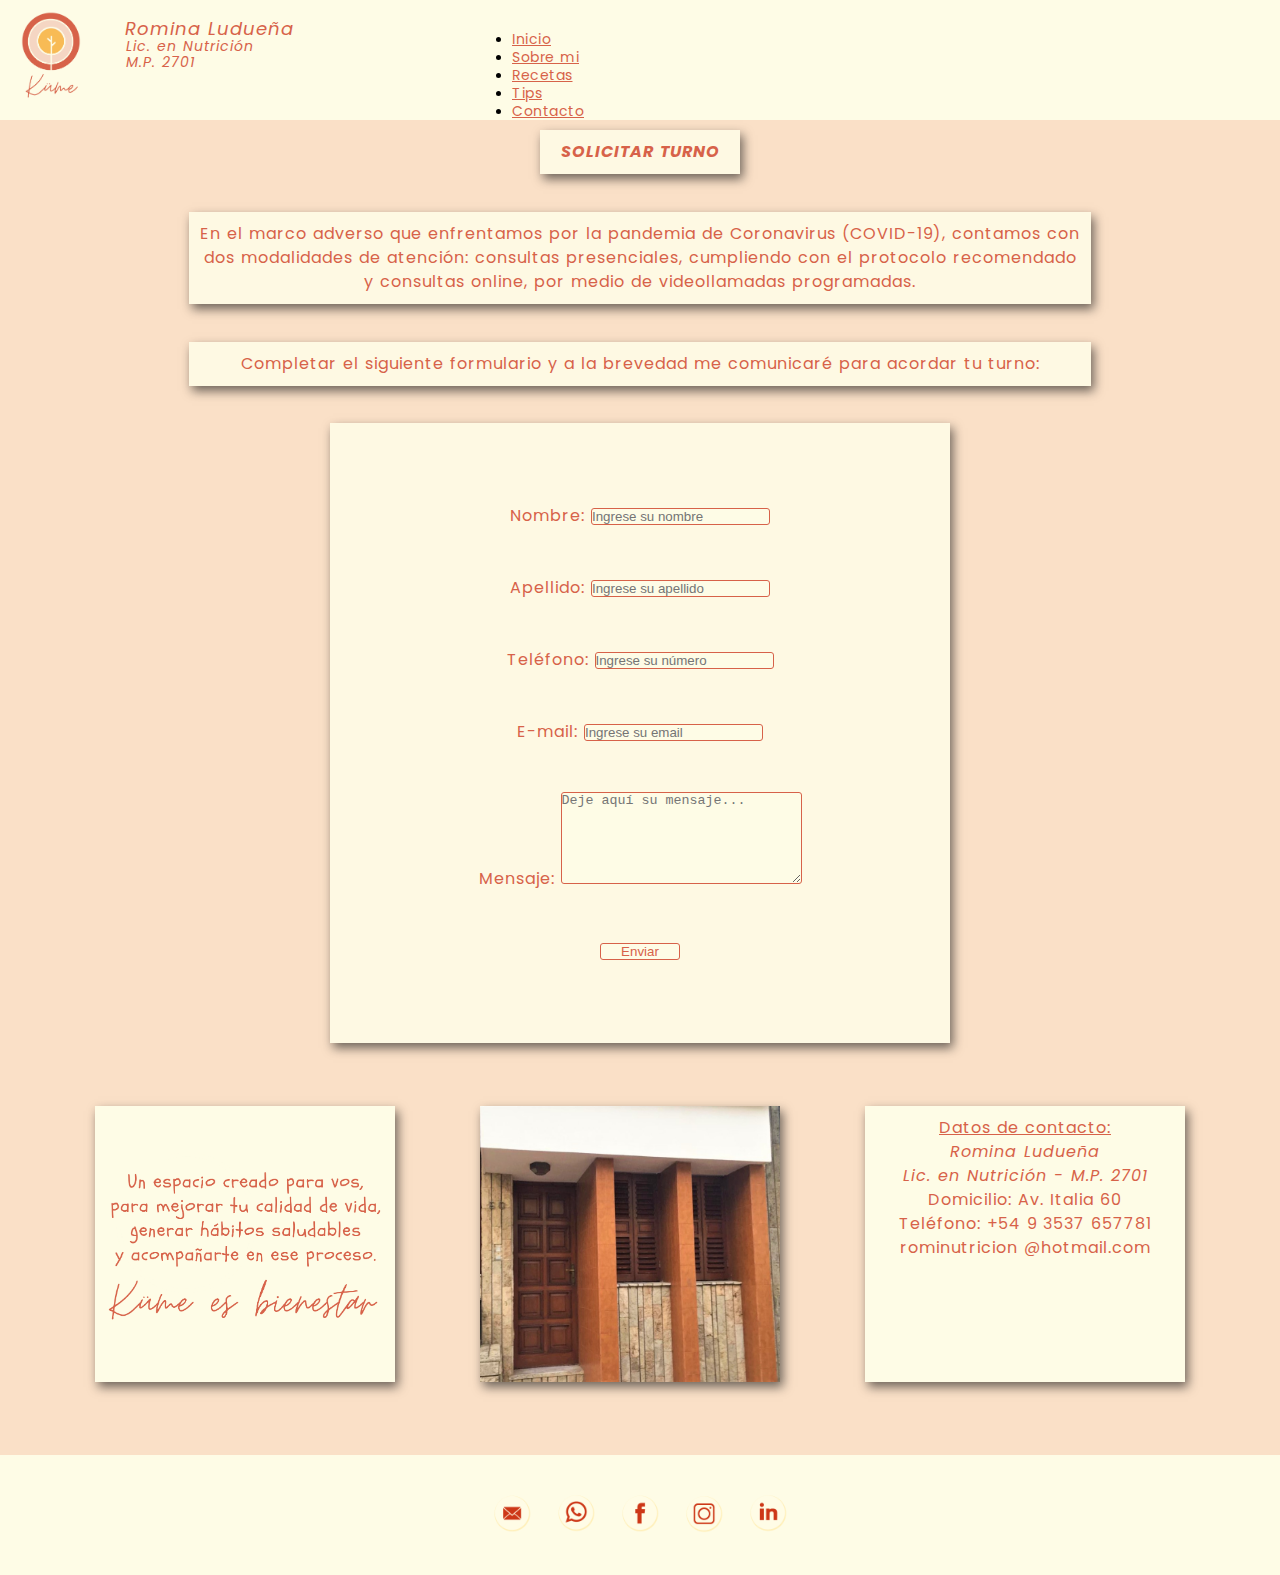
<file: contacto.html>
<!DOCTYPE html>
<html lang="en">

<head>
    <meta charset="UTF-8">
    <meta name="viewport" content="width=device-width, initial-scale=1.0">
    <meta name="description" content="Licenciada en Nutrición. Consultas presenciales y online. Consultas y turnos: +54 9 3537 657781. Bell Ville, Córdoba.">
    <meta name="keywords" content="consulta, ayuda, turno, presencial, online, licenciada, nutrición, nutricionista, Bell Ville, Córdoba dieta, régimen, plan, cuerpo, bienestar, alimentación, salud, dieta, peso, hábitos, vida, comida, adelgazar, metabolismo, energía, inmunidad, balance, organismo, régimen, digestión, equilibrio, grasas">
    <title>Lic. en Nutrición Romina Ludueña - Contacto</title>
    <!--estilos de bootstrap-->
    <link href="https://cdn.jsdelivr.net/npm/bootstrap@5.0.0-beta2/dist/css/bootstrap.min.css" rel="stylesheet" integrity="sha384-BmbxuPwQa2lc/FVzBcNJ7UAyJxM6wuqIj61tLrc4wSX0szH/Ev+nYRRuWlolflfl" crossorigin="anonymous">
    <!-- estilos de css -->
    <link rel="stylesheet" type="text/css" href="scss/estilos.css">
    <!-- fuentes y estilos de tipografía -->
    <link href="https://fonts.googleapis.com/css2?family=Comic+Neue:ital@1&family=Poppins:wght@300&display=swap" rel="stylesheet">
</head>

<body>
    <header id="encabezado">
        <div class="identidad">

            <img src="multimedia/logo.png" alt="Logo" class="identidad__logo">
            
            <div>
                <h1 class="identidad__nombre">Romina Ludueña</h1>
                <h3 class="identidad__profesion">Lic. en Nutrición</h3>
                <h3 class="identidad__matricula">M.P. 2701</h3>
            </div>
        </div>
        
        <nav class="nav">
            <ul class="nav justify-content-center">
                <li class="nav-item">
                    <a class="nav-link" href="index.html">Inicio</a>
                </li>
                <li class="nav-item">
                    <a class="nav-link" href="sobre-mi.html">Sobre mi</a>
                </li>
                <li class="nav-item">
                    <a class="nav-link" href="recetas.html">Recetas</a>
                </li>
                <li class="nav-item">
                    <a class="nav-link" href="tips.html">Tips</a>
                </li>
                <li class="nav-item">
                    <a class="nav-link" href="contacto.html">Contacto</a>
                </li>
            </ul>
        </nav>

    </header>

    <main class="medio">    
    <div class="contacto">
        <p class="turno__titulo"><strong><em>SOLICITAR TURNO</em></strong></p>
        <p class="turno__covid">En el marco adverso que enfrentamos por la pandemia de Coronavirus (COVID-19), contamos  con dos modalidades de atención: consultas presenciales, cumpliendo con el protocolo recomendado y consultas online, por medio de videollamadas programadas.</p>
        
        <h2 class="turno__subtitulo">Completar el siguiente formulario y a la brevedad me comunicaré para acordar tu turno:</h2>
            
        <form class="turno__formulario">
            <br>
            <div class="casilla">
                <label for="nombre">Nombre:</label>
                <input type="text" placeholder="Ingrese su nombre" value="" required="true">
            </div>
            <br>
            <br>
            <div class="casilla">
                <label for="apellido">Apellido:</label>
                <input type="text" placeholder="Ingrese su apellido" value="" required="true">
            </div>
            <br>
            <br>
            <div class="casilla">
                <label for="teléfono">Teléfono:</label>
                <input type="number" placeholder="Ingrese su número" required="true">
            </div>
            <br>
            <br>
            <div class="casilla">
                <label for="correo">E-mail:</label>
                <input type="email" placeholder="Ingrese su email" required="true">
            </div>
            <br>
            <br>
            <div class="mensaje">
                <label for="mensaje">Mensaje:</label>
                <textarea name="text" cols="28" rows="6" minlength="5" maxlength="500" placeholder="Deje aquí su mensaje..." required="true"></textarea>
            </div>
            <br>
            <br>
            <div class="casilla-boton">
                <input class="boton" type="Submit" value="Enviar" required="true">
            </div>
            <br>
        </form>

        <div class="turno__datos">
            <img src="imagenes/textokume.png" class="turno__fotokume" alt="foto kume">

            <img src="imagenes/casa-kume.jpg" class="turno__fotocasa" alt="foto casa kume">    
       
            <div  class="turno__datoscontacto">
                <p class="turno__datosromi"><u>Datos de contacto:</u></p>
                <p class="turno__datosromi"><em>Romina Ludueña</em></p>
                <p class="turno__datosromi"><em>Lic. en Nutrición - M.P. 2701</em></p>
                <p class="turno__datosromi">Domicilio: Av. Italia 60</p>
                <p class="turno__datosromi">Teléfono: +54 9 3537 657781</P>
                <p class="turno__datosromi">rominutricion @hotmail.com</p>
            </div>
        </div>
    </div>    
    </main>

    <footer>
        <div class="redes"> 
            <a href="mailto:rominutricion@hotmail.com?&subject=Solicitud%20de%20turno.&body=Hola!%20Quisiera%20solicitar%20un%20turno%20para%20una%20consulta." class="redes__icono"><img src="multimedia/5.png" alt="email" class="icono"></a>
            <a href="https://api.whatsapp.com/send?phone=5493537657781&text=Hola!%20Quisiera%20sacar%20un%20turno%20para%20una%20consulta." class="redes__icono"><img src="multimedia/1.png" alt="whatsapp" class="icono"></a>
            <a href="https://www.facebook.com/romina.luduena.50" class="redes__icono"><img src="multimedia/2.png" alt="facebook" class="icono"></a>
            <a href="https://www.instagram.com/romina.luduena.50/?hl=es" class="redes__icono"><img src="multimedia/4.png" alt="instagram" class="icono"></a>
            <a href="https://www.linkedin.com/in/romina-luduena/" class="redes__icono"><img src="multimedia/3.png" alt="linkedin" class="icono"></a>
        </div>
    </footer>



    <!-- script bootstrap -->
    <script src="https://code.jquery.com/jquery-3.5.1.slim.min.js" integrity="sha384-DfXdz2htPH0lsSSs5nCTpuj/zy4C+OGpamoFVy38MVBnE+IbbVYUew+OrCXaRkfj" crossorigin="anonymous"></script>
    <script src="https://cdn.jsdelivr.net/npm/popper.js@1.16.0/dist/umd/popper.min.js" integrity="sha384-Q6E9RHvbIyZFJoft+2mJbHaEWldlvI9IOYy5n3zV9zzTtmI3UksdQRVvoxMfooAo" crossorigin="anonymous"></script>
    <script src="https://stackpath.bootstrapcdn.com/bootstrap/4.5.0/js/bootstrap.min.js" integrity="sha384-OgVRvuATP1z7JjHLkuOU7Xw704+h835Lr+6QL9UvYjZE3Ipu6Tp75j7Bh/kR0JKI" crossorigin="anonymous"></script>

    <script src="https://cdn.jsdelivr.net/npm/@popperjs/core@2.6.0/dist/umd/popper.min.js" integrity="sha384-KsvD1yqQ1/1+IA7gi3P0tyJcT3vR+NdBTt13hSJ2lnve8agRGXTTyNaBYmCR/Nwi" crossorigin="anonymous"></script>
    <script src="https://cdn.jsdelivr.net/npm/bootstrap@5.0.0-beta2/dist/js/bootstrap.min.js" integrity="sha384-nsg8ua9HAw1y0W1btsyWgBklPnCUAFLuTMS2G72MMONqmOymq585AcH49TLBQObG" crossorigin="anonymous"></script>


</body>

</html>
</file>
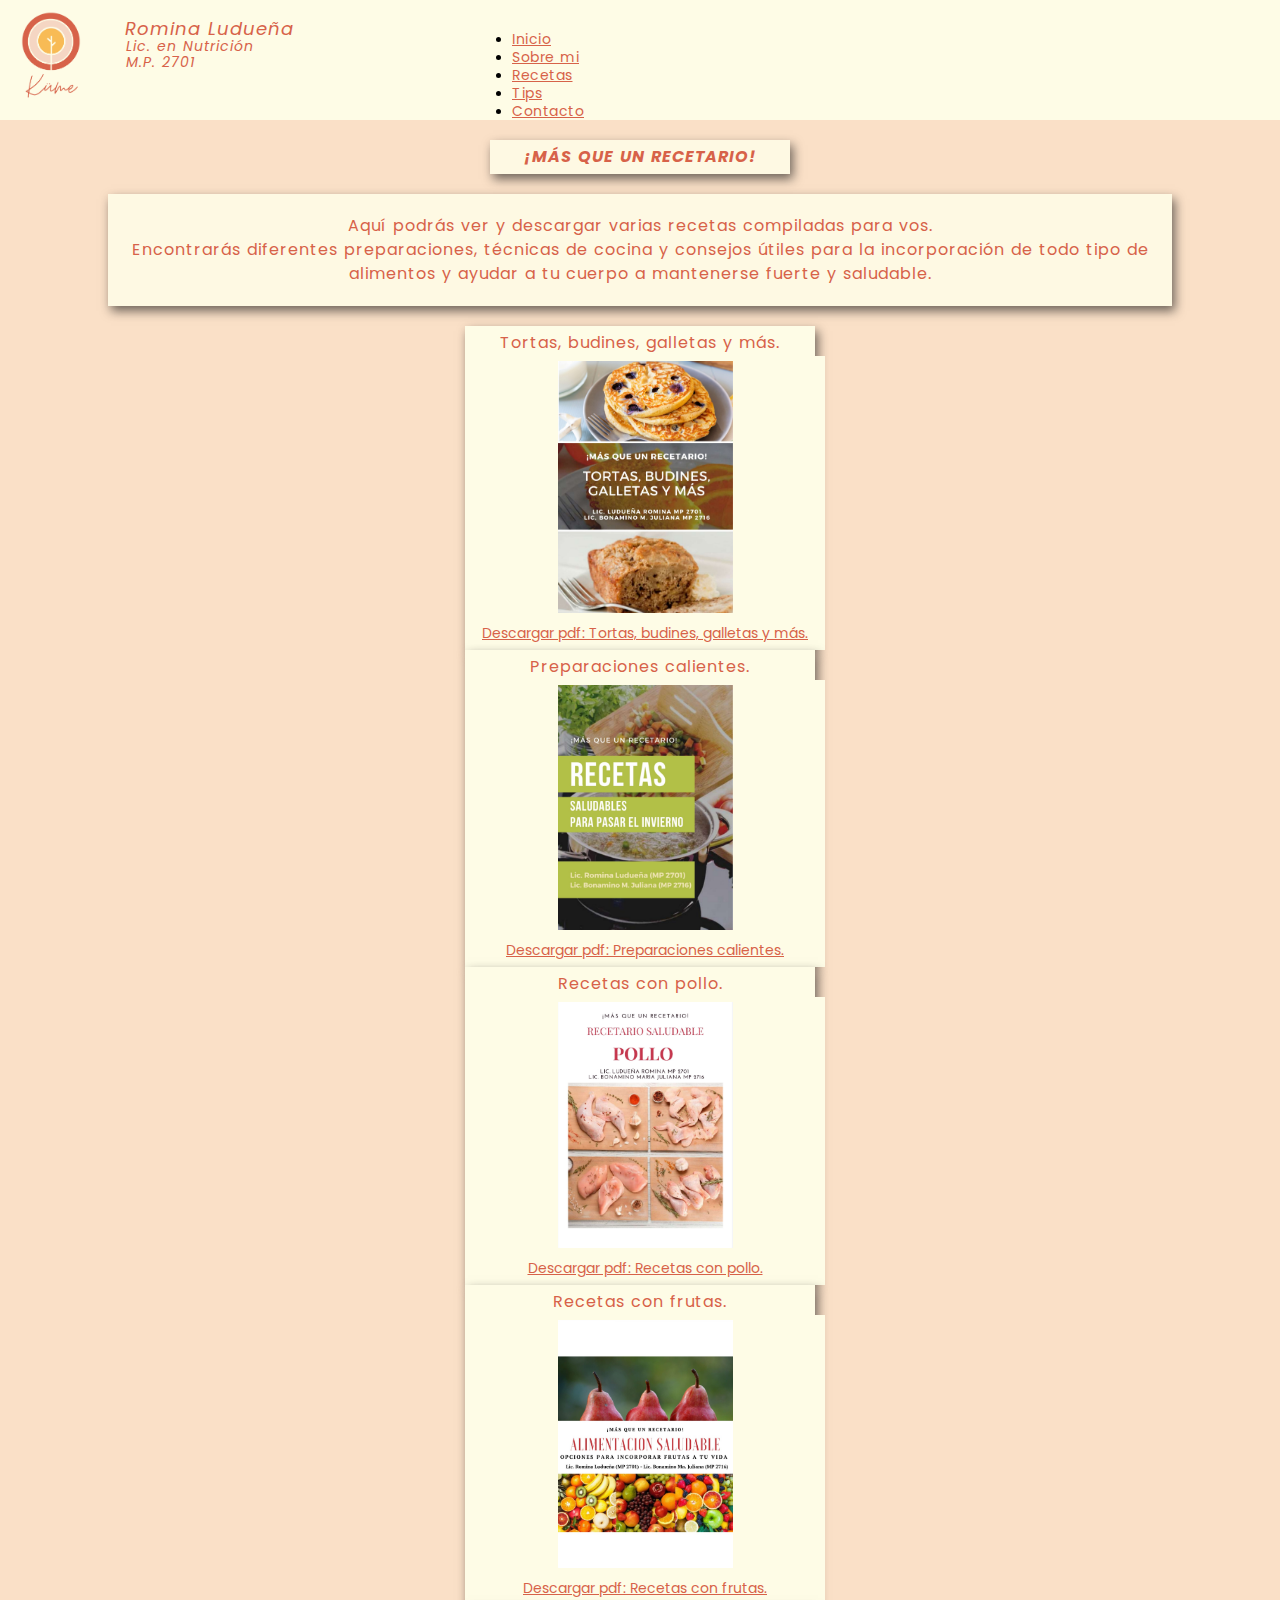
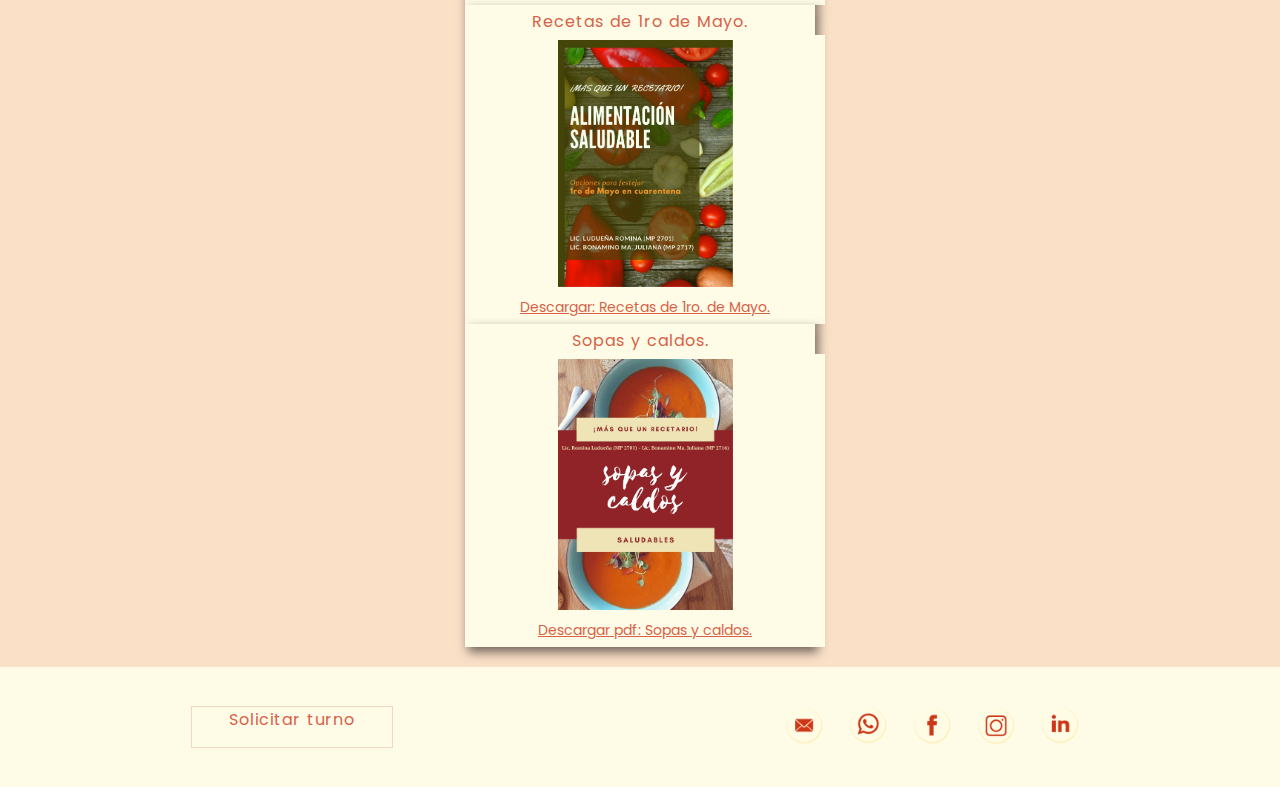
<file: recetas.html>
<!DOCTYPE html>
<html lang="en">

<head>
    <meta charset="UTF-8">
    <meta name="viewport" content="width=device-width, initial-scale=1.0">
    <meta name="viewport" content="width=device-width, initial-scale=1.0">
    <meta name="description" content="Licenciada en Nutrición. Recetas saludables, fáciles y sabrosas. Recetarios gratis para descargar en pdf.">
    <meta name="keywords" content="alimentación, comida, salud, nutrición, nutricionista, salud, dieta, light, apetito, nutrientes, natural, porción, vianda, gluten, receta, recetario, alimento, verduras, frutas, natural, organismo, plato, mesa, desayuno, almuerzo, cena, merienda, vitaminas, minerales, calorias, ayuno, cereales, colación, vegetales, tacc, digestión, minerales, vitaminas, colesterol, proteínas, cocina">
    <title>Lic. en Nutrición Romina Ludueña - Recetas</title>
    <!--estilos de bootstrap-->
    <link href="https://cdn.jsdelivr.net/npm/bootstrap@5.0.0-beta2/dist/css/bootstrap.min.css" rel="stylesheet" integrity="sha384-BmbxuPwQa2lc/FVzBcNJ7UAyJxM6wuqIj61tLrc4wSX0szH/Ev+nYRRuWlolflfl" crossorigin="anonymous">
    <!-- estilos de css -->
    <link rel="stylesheet" type="text/css" href="scss/estilos.css">
    <!-- fuentes y estilos de tipografía -->
    <link href="https://fonts.googleapis.com/css2?family=Comic+Neue:ital@1&family=Poppins:wght@300&display=swap" rel="stylesheet">
</head>

<body>
    <header id="encabezado">
        <div class="identidad">

            <img src="multimedia/logo.png" alt="Logo" class="identidad__logo">
            
            <div>
                <h1 class="identidad__nombre">Romina Ludueña</h1>
                <h3 class="identidad__profesion">Lic. en Nutrición</h3>
                <h3 class="identidad__matricula">M.P. 2701</h3>
            </div>
        </div>
        
        <nav class="nav">
            <ul class="nav justify-content-center">
                <li class="nav-item">
                    <a class="nav-link" href="index.html">Inicio</a>
                </li>
                <li class="nav-item">
                    <a class="nav-link" href="sobre-mi.html">Sobre mi</a>
                </li>
                <li class="nav-item">
                    <a class="nav-link" href="recetas.html">Recetas</a>
                </li>
                <li class="nav-item">
                    <a class="nav-link" href="tips.html">Tips</a>
                </li>
                <li class="nav-item">
                    <a class="nav-link" href="contacto.html">Contacto</a>
                </li>
            </ul>
        </nav>

    </header>

    <main class="medio">  

        <div class="recetarios">
            <div class="recetarios__titulo">
                <h2> <strong><em>¡MÁS QUE UN RECETARIO!</em></strong></h2>
            </div>

            <div class="recetarios__contenido">
                <p> Aquí podrás ver y descargar varias recetas compiladas para vos.</p>
                <p>Encontrarás diferentes preparaciones, técnicas de cocina y consejos útiles para la incorporación de todo tipo de alimentos y ayudar a tu cuerpo a mantenerse fuerte y saludable.</p>
            </div>
        
            <div id="accordion">

                <div class="card">
                    <div class="card-header" id="headingOne">
                        <h5 class="mb-0">
                            <button class="btnn btn-link collapsed" data-toggle="collapse" data-target="#collapseOne" aria-expanded="false" aria-controls="collapseOne">
                            Tortas, budines, galletas y más.
                            </button>
                        </h5>
                    </div>

                    <div id="collapseOne" class="collapse" aria-labelledby="headingOne" data-parent="#accordion">
                        <div class="card-body">
                            <img class="foto" src="imagenes/budines.jpg" alt="foto" width="100%">
                            <div>
                                <a class="descarga" href="download/budines-galletas.pdf" target="_blank">Descargar pdf: Tortas, budines, galletas y más.</a>
                            </div>
                        </div>
                    </div>
                </div>

                <div class="card">
                    <div class="card-header" id="headingTwo">
                        <h5 class="mb-0">
                            <button class="btnn btn-link collapsed" data-toggle="collapse" data-target="#collapseTwo" aria-expanded="false" aria-controls="collapseTwo">
                                Preparaciones calientes.
                            </button>
                        </h5>
                    </div>
                    <div id="collapseTwo" class="collapse" aria-labelledby="headingTwo" data-parent="#accordion">
                        <div class="card-body">
                            <img class="foto" src="imagenes/calientes.jpg" alt="foto" width="100%">
                            <div>
                                <a class="descarga" href="download/preparaciones-calientes.pdf" target="_blank">Descargar pdf: Preparaciones calientes.</a>
                            </div>
                        </div>
                    </div>
                </div>
                
                <div class="card">
                    <div class="card-header" id="headingThree">
                        <h5 class="mb-0">
                            <button class="btnn btn-link collapsed" data-toggle="collapse" data-target="#collapseThree" aria-expanded="false" aria-controls="collapseThree">
                                Recetas con pollo.
                            </button>
                        </h5>
                    </div>
                    <div id="collapseThree" class="collapse" aria-labelledby="headingThree" data-parent="#accordion">
                        <div class="card-body">
                            <img class="foto" src="imagenes/pollo.jpg" alt="foto" width="100%">
                            <div>
                                <a class="descarga" href="download/pollo.pdf" target="_blank">Descargar pdf: Recetas con pollo.</a>
                            </div>
                        </div>
                    </div>
                </div>

                <div class="card">
                    <div class="card-header" id="headingFour">
                        <h5 class="mb-0">
                            <button class="btnn btn-link collapsed" data-toggle="collapse" data-target="#collapseFour" aria-expanded="false" aria-controls="collapseFour">
                                Recetas con frutas.
                            </button>
                        </h5>
                    </div>
                    <div id="collapseFour" class="collapse" aria-labelledby="headingFour" data-parent="#accordion">
                        <div class="card-body">
                            <img class="foto" src="imagenes/frutas.jpg" alt="foto" width="100%">
                            <div>
                                <a class="descarga" href="download/recetas-frutas.pdf" target="_blank">Descargar pdf: Recetas con frutas.</a>
                            </div>
                        </div>
                    </div>
                </div>

                <div class="card">
                    <div class="card-header" id="headingFive">
                        <h5 class="mb-0">
                            <button class="btnn btn-link collapsed" data-toggle="collapse" data-target="#collapseFive" aria-expanded="false" aria-controls="collapseFive">
                                Recetas de 1ro de Mayo.
                            </button>
                        </h5>
                    </div>
                    <div id="collapseFive" class="collapse" aria-labelledby="headingFive" data-parent="#accordion">
                        <div class="card-body">
                            <img class="foto" src="imagenes/mayo.jpg" alt="foto" width="100%">
                            <div>
                                <a class="descarga" href="download/recetas-mayo.pdf" target="_blank">Descargar: Recetas de 1ro. de Mayo.</a>
                            </div>
                        </div>
                    </div>
                </div>

                <div class="card">
                    <div class="card-header" id="headingSix">
                        <h5 class="mb-0">
                            <button class="btnn btn-link collapsed" data-toggle="collapse" data-target="#collapseSix" aria-expanded="false" aria-controls="collapseSix">
                            Sopas y caldos. 
                            </button>
                        </h5>
                    </div>
                    <div id="collapseSix" class="collapse" aria-labelledby="headingSix" data-parent="#accordion">
                        <div class="card-body">
                            <img class="foto" src="imagenes/sopas-caldos.jpg" alt="foto" width="100%">
                            <div>
                                <a class="descarga" href="download/sopas-caldos.pdf" target="_blank">Descargar pdf: Sopas y caldos.</a>
                            </div>            
                        </div>
                    </div>
                </div>

            </div>
        </div>

    </main>

    <footer>        
        <a class="btn" href="contacto.html" role="button">Solicitar turno</a>
        
        <div class="redes"> 
            <a href="mailto:rominutricion@hotmail.com?&subject=Solicitud%20de%20turno.&body=Hola!%20Quisiera%20solicitar%20un%20turno%20para%20una%20consulta." class="redes__icono"><img src="multimedia/5.png" alt="email" class="icono"></a>
            <a href="https://api.whatsapp.com/send?phone=5493537657781&text=Hola!%20Quisiera%20sacar%20un%20turno%20para%20una%20consulta." class="redes__icono"><img src="multimedia/1.png" alt="whatsapp" class="icono"></a>
            <a href="https://www.facebook.com/romina.luduena.50" class="redes__icono"><img src="multimedia/2.png" alt="facebook" class="icono"></a>
            <a href="https://www.instagram.com/romina.luduena.50/?hl=es" class="redes__icono"><img src="multimedia/4.png" alt="instagram" class="icono"></a>
            <a href="https://www.linkedin.com/in/romina-luduena/" class="redes__icono"><img src="multimedia/3.png" alt="linkedin" class="icono"></a>
        </div>
    </footer>



    <!-- script bootstrap -->
    <script src="https://code.jquery.com/jquery-3.5.1.slim.min.js" integrity="sha384-DfXdz2htPH0lsSSs5nCTpuj/zy4C+OGpamoFVy38MVBnE+IbbVYUew+OrCXaRkfj" crossorigin="anonymous"></script>
    <script src="https://cdn.jsdelivr.net/npm/popper.js@1.16.0/dist/umd/popper.min.js" integrity="sha384-Q6E9RHvbIyZFJoft+2mJbHaEWldlvI9IOYy5n3zV9zzTtmI3UksdQRVvoxMfooAo" crossorigin="anonymous"></script>
    <script src="https://stackpath.bootstrapcdn.com/bootstrap/4.5.0/js/bootstrap.min.js" integrity="sha384-OgVRvuATP1z7JjHLkuOU7Xw704+h835Lr+6QL9UvYjZE3Ipu6Tp75j7Bh/kR0JKI" crossorigin="anonymous"></script>

    <script src="https://cdn.jsdelivr.net/npm/@popperjs/core@2.6.0/dist/umd/popper.min.js" integrity="sha384-KsvD1yqQ1/1+IA7gi3P0tyJcT3vR+NdBTt13hSJ2lnve8agRGXTTyNaBYmCR/Nwi" crossorigin="anonymous"></script>
    <script src="https://cdn.jsdelivr.net/npm/bootstrap@5.0.0-beta2/dist/js/bootstrap.min.js" integrity="sha384-nsg8ua9HAw1y0W1btsyWgBklPnCUAFLuTMS2G72MMONqmOymq585AcH49TLBQObG" crossorigin="anonymous"></script>



</body>

</html>
</file>
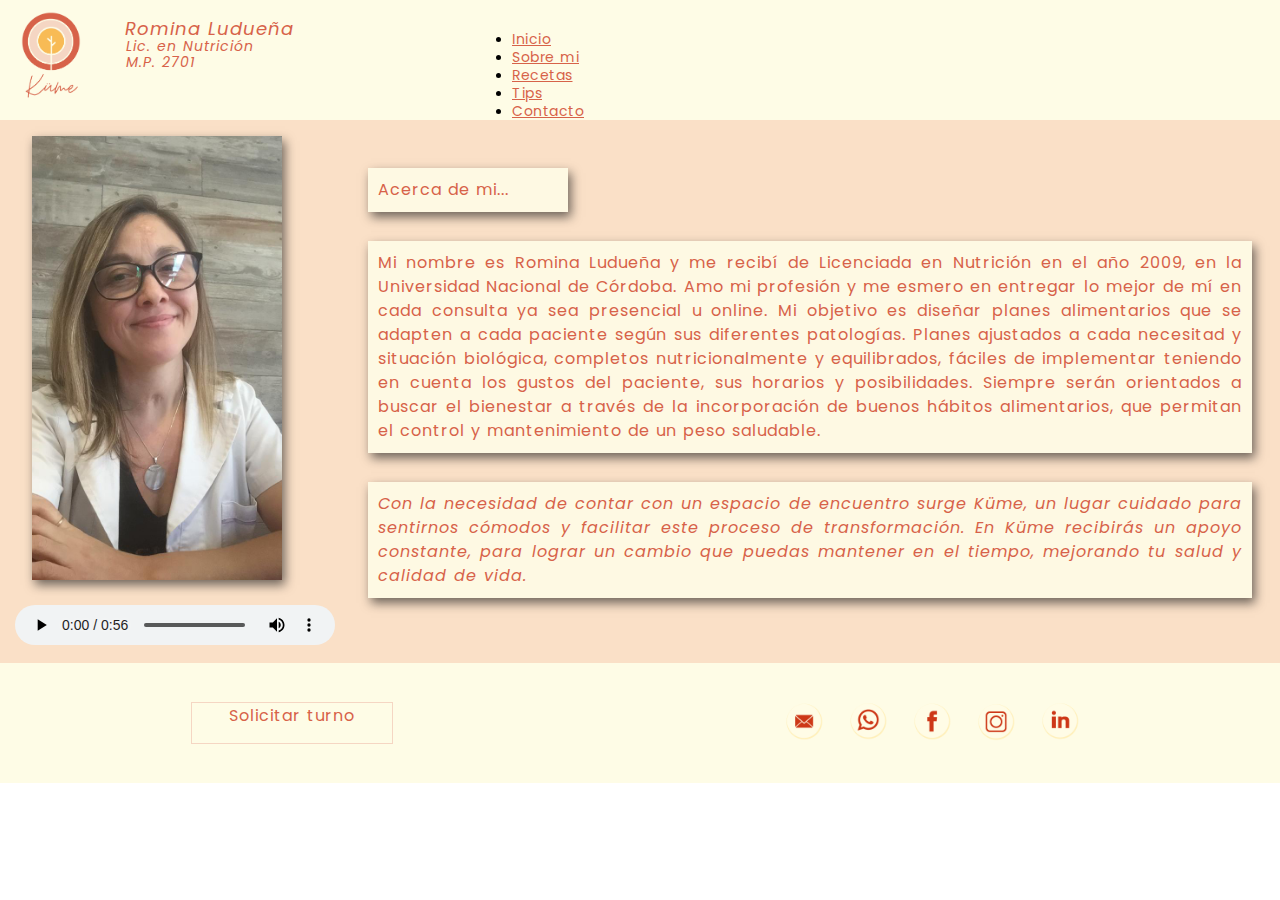
<file: sobre-mi.html>
<!DOCTYPE html>
<html lang="en">

<head>
    <meta charset="UTF-8">
    <meta name="viewport" content="width=device-width, initial-scale=1.0">
    <meta name="viewport" content="width=device-width, initial-scale=1.0">
    <meta name="description" content="Licenciada en Nutrición - M.P. 2701 - Universidad Nacional de Córdoba. Principalmente abocada al campo de la obesidad y diabetes. Bell Ville, Córdoba.">
    <meta name="keywords" content="licenciada, nutrición, nutricionista, alimentación, salud, dieta, bienestar, planes, peso, cuerpo, hábitos, vida, comida, apetito, nutrientes, natural, light, adelgazar, metabolismo, energía, inmunidad, balance, organismo, régimen, digestión, equilibrio, grasas, Bell Ville, Córdoba">
    <title>Lic. en Nutrición Romina Ludueña - Sobre mi</title>
    <!--estilos de bootstrap-->
    <link href="https://cdn.jsdelivr.net/npm/bootstrap@5.0.0-beta2/dist/css/bootstrap.min.css" rel="stylesheet" integrity="sha384-BmbxuPwQa2lc/FVzBcNJ7UAyJxM6wuqIj61tLrc4wSX0szH/Ev+nYRRuWlolflfl" crossorigin="anonymous">
    <!-- estilos de css -->
    <link rel="stylesheet" type="text/css" href="scss/estilos.css">
    <!-- fuentes y estilos de tipografía -->
    <link href="https://fonts.googleapis.com/css2?family=Comic+Neue:ital@1&family=Poppins:wght@300&display=swap" rel="stylesheet">
</head>

<body>
    <header id="encabezado">
        <div class="identidad">

            <img src="multimedia/logo.png" alt="Logo" class="identidad__logo">
            
            <div>
                <h1 class="identidad__nombre">Romina Ludueña</h1>
                <h3 class="identidad__profesion">Lic. en Nutrición</h3>
                <h3 class="identidad__matricula">M.P. 2701</h3>
            </div>
        </div>
        
        <nav class="nav">
            <ul class="nav justify-content-center">
                <li class="nav-item">
                    <a class="nav-link" href="index.html">Inicio</a>
                </li>
                <li class="nav-item">
                    <a class="nav-link" href="sobre-mi.html">Sobre mi</a>
                </li>
                <li class="nav-item">
                    <a class="nav-link" href="recetas.html">Recetas</a>
                </li>
                <li class="nav-item">
                    <a class="nav-link" href="tips.html">Tips</a>
                </li>
                <li class="nav-item">
                    <a class="nav-link" href="contacto.html">Contacto</a>
                </li>
            </ul>
        </nav>

    </header>

    <main>
        <section>
            <div class="presentacion">
                <div class="presentacion__multimedia">
                    <img class="presentacion__img" src="imagenes/FotoRomi.jpg" alt="Foto Romina">

                    <audio class="presentacion__audio" controls>
                        <source src="multimedia/audio-romi.mp3" type="audio/mpeg">
                    </audio>
                </div>
                <div class="presentacion__texto">
                    <h2 class="presentacion__titulo">Acerca de mi...</h2>
                    <!-- Aca va el texto que habla de distintos aspectos: personal, laboral, experiencia, historia, actualidad-->
                    <p class="presentacion__parrafo">
                        Mi nombre es Romina Ludueña y me recibí de Licenciada en Nutrición en el año 2009, en la Universidad Nacional de Córdoba.
                        Amo mi profesión y me esmero en entregar lo mejor de mí en cada consulta ya sea presencial u online.
                        Mi objetivo es diseñar planes alimentarios que se adapten a cada paciente según sus diferentes patologías. Planes ajustados a cada necesitad y situación biológica, completos nutricionalmente y equilibrados, fáciles de implementar teniendo en cuenta los gustos del paciente, sus horarios y posibilidades.
                        Siempre serán orientados a buscar el bienestar a través de la incorporación de buenos hábitos alimentarios, que permitan el control y mantenimiento de un peso saludable.   
                    </p>
                    <p class="presentacion__parrafo">
                        <em>
                            Con la necesidad de contar con un espacio de encuentro surge Küme, un lugar cuidado para sentirnos cómodos y facilitar este proceso de transformación.
                            En Küme recibirás un apoyo constante, para lograr un cambio que puedas mantener en el tiempo, mejorando tu salud y calidad de vida.                        
                        </em>
                    </p>                        
                </div>
            </div>
        </section>

    </main>

    <footer>
        <a class="btn" href="contacto.html" role="button">Solicitar turno</a>
        
        <div class="redes"> 
            <a href="mailto:rominutricion@hotmail.com?&subject=Solicitud%20de%20turno.&body=Hola!%20Quisiera%20solicitar%20un%20turno%20para%20una%20consulta." class="redes__icono"><img src="multimedia/5.png" alt="email" class="icono"></a>
            <a href="https://api.whatsapp.com/send?phone=5493537657781&text=Hola!%20Quisiera%20sacar%20un%20turno%20para%20una%20consulta." class="redes__icono"><img src="multimedia/1.png" alt="whatsapp" class="icono"></a>
            <a href="https://www.facebook.com/romina.luduena.50" class="redes__icono"><img src="multimedia/2.png" alt="facebook" class="icono"></a>
            <a href="https://www.instagram.com/romina.luduena.50/?hl=es" class="redes__icono"><img src="multimedia/4.png" alt="instagram" class="icono"></a>
            <a href="https://www.linkedin.com/in/romina-luduena/" class="redes__icono"><img src="multimedia/3.png" alt="linkedin" class="icono"></a>
        </div>
    </footer>



    <!-- script bootstrap -->
    <script src="https://code.jquery.com/jquery-3.5.1.slim.min.js" integrity="sha384-DfXdz2htPH0lsSSs5nCTpuj/zy4C+OGpamoFVy38MVBnE+IbbVYUew+OrCXaRkfj" crossorigin="anonymous"></script>
    <script src="https://cdn.jsdelivr.net/npm/popper.js@1.16.0/dist/umd/popper.min.js" integrity="sha384-Q6E9RHvbIyZFJoft+2mJbHaEWldlvI9IOYy5n3zV9zzTtmI3UksdQRVvoxMfooAo" crossorigin="anonymous"></script>
    <script src="https://stackpath.bootstrapcdn.com/bootstrap/4.5.0/js/bootstrap.min.js" integrity="sha384-OgVRvuATP1z7JjHLkuOU7Xw704+h835Lr+6QL9UvYjZE3Ipu6Tp75j7Bh/kR0JKI" crossorigin="anonymous"></script>

    <script src="https://cdn.jsdelivr.net/npm/@popperjs/core@2.6.0/dist/umd/popper.min.js" integrity="sha384-KsvD1yqQ1/1+IA7gi3P0tyJcT3vR+NdBTt13hSJ2lnve8agRGXTTyNaBYmCR/Nwi" crossorigin="anonymous"></script>
    <script src="https://cdn.jsdelivr.net/npm/bootstrap@5.0.0-beta2/dist/js/bootstrap.min.js" integrity="sha384-nsg8ua9HAw1y0W1btsyWgBklPnCUAFLuTMS2G72MMONqmOymq585AcH49TLBQObG" crossorigin="anonymous"></script>


</body>

</html>
</file>
<file: scss/estilos.css>
@charset "UTF-8";
/*reset*/
* {
  margin: 0;
  padding: 0;
}

/*paleta colores*/
/*estilos textos*/
h2 {
  color: #d76249;
  text-decoration: none;
  font-family: 'Poppins', sans-serif;
  font-style: italic;
  font-weight: normal;
  font-size: 18px;
  word-spacing: 1px;
  letter-spacing: 1px;
  line-height: 1.5;
  text-align: justify;
  padding: 5px;
  margin: auto;
}

h4 {
  color: #d76249;
  text-decoration: none;
  font-family: 'Poppins', sans-serif;
  font-style: normal;
  font-weight: normal;
  font-size: 12px;
  word-spacing: 1px;
  letter-spacing: 1px;
  line-height: 1.5;
  text-align: justify;
  padding: 5px;
}

/*utilizacion de extend: cada vez que lo use, agregar font-size, line-height, text-align y padding por separado*/
.btn, .kumetext p, .presentacion__titulo, .presentacion__parrafo, .turno__titulo, .turno__covid, .turno__subtitulo, .turno__formulario, .turno__datoscontacto .turno__datosromi, .recetarios__titulo h2, .recetarios__contenido, #accordion .card-header, #accordion .btnn, .nutri p, .bbtn, .modal-content {
  color: #d76249;
  text-decoration: none;
  font-family: 'Poppins', sans-serif;
  font-style: normal;
  font-weight: normal;
  word-spacing: 1px;
  letter-spacing: 1px;
}

/*header: aplicando flexbox y bem*/
header {
  background-color: #fefce6;
  position: -webkit-sticky;
  position: sticky;
  width: 100%;
  height: 120px;
}

#encabezado {
  background-color: #fefce6;
  width: 100%;
  height: 120px;
  display: -webkit-box;
  display: -ms-flexbox;
  display: flex;
  -webkit-box-orient: horizontal;
  -webkit-box-direction: normal;
      -ms-flex-direction: row;
          flex-direction: row;
  -ms-flex-wrap: nowrap;
      flex-wrap: nowrap;
}

.identidad {
  width: 40%;
  height: 120px;
}

.identidad .identidad__logo {
  width: 60px;
  top: 10px;
  margin-left: 20px;
  padding: 1px;
  position: absolute;
}

.identidad .identidad__nombre {
  width: 200px;
  color: #d76249;
  text-decoration: none;
  font-family: 'Poppins', sans-serif;
  font-style: italic;
  font-weight: normal;
  font-size: 18px;
  word-spacing: 1px;
  letter-spacing: 1px;
  line-height: 1;
  text-align: justify;
  padding-top: 20px;
  margin-left: 125px;
}

.identidad .identidad__profesion {
  width: 200px;
  color: #d76249;
  text-decoration: none;
  font-family: 'Poppins', sans-serif;
  font-style: italic;
  font-weight: normal;
  font-size: 14px;
  word-spacing: 1px;
  letter-spacing: 1px;
  line-height: 1;
  text-align: justify;
  padding: 1px;
  margin-left: 125px;
}

.identidad .identidad__matricula {
  width: 100px;
  color: #d76249;
  text-decoration: none;
  font-family: 'Poppins', sans-serif;
  font-style: italic;
  font-weight: normal;
  font-size: 14px;
  word-spacing: 1px;
  letter-spacing: 1px;
  line-height: 1;
  text-align: justify;
  padding: 1px;
  margin-left: 125px;
}

nav {
  width: 60%;
  height: 120px;
  -ms-flex-line-pack: center;
      align-content: center;
  -webkit-box-pack: end;
      -ms-flex-pack: end;
          justify-content: flex-end;
}

nav .nav {
  width: 500px;
  height: 60px;
  margin-top: 1px;
  margin-bottom: 1px;
  -ms-flex-line-pack: center;
      align-content: center;
  -webkit-box-pack: center;
      -ms-flex-pack: center;
          justify-content: center;
}

nav .nav .nav-link {
  font-size: 14px;
  font-family: 'Poppins', sans-serif;
  font-weight: normal;
  word-spacing: 1px;
  letter-spacing: 0.5px;
  line-height: 1;
  text-align: center;
  color: #d76249;
}

nav .nav a {
  -webkit-transition: font-size 5s;
  transition: font-size 5s;
  /*transition*/
}

nav .nav a:hover {
  background-color: #d76249;
  color: #fefce6;
  border-radius: 3px;
  font-size: 16px;
  /*transition*/
}

/*footer: aplicando flexbox*/
footer {
  background-color: #fefce6;
  width: 100%;
  height: 120px;
  display: -webkit-box;
  display: -ms-flexbox;
  display: flex;
  -webkit-box-orient: horizontal;
  -webkit-box-direction: normal;
      -ms-flex-direction: row;
          flex-direction: row;
  -ms-flex-wrap: nowrap;
      flex-wrap: nowrap;
}

.btn {
  width: 200px;
  height: 40px;
  font-size: 16px;
  text-align: center;
  margin: auto;
  background-color: #fefce6;
  border: solid 1px #f5d6c3;
}

.btn:hover {
  background-color: #d76249;
  color: #fefce6;
  border-color: #fefce6;
}

.redes {
  margin: auto;
}

.redes__icono {
  margin: 10px;
}

.icono {
  width: 40px;
}

.icono:hover {
  width: 45px;
}

/*main index: aplicando carousel de bootstrap*/
.medio {
  background-color: #fae0c7;
}

#carouselExampleDark {
  width: 60%;
  padding: 10px;
  margin-left: auto;
  margin-right: auto;
}

.kumetext {
  width: 100%;
  height: 100%;
  padding: 5%;
  margin-top: 5px;
}

.kumetext p {
  font-size: 14px;
  line-height: 1.5;
  padding: 2px;
  text-align: center;
  -ms-flex-pack: distribute;
      justify-content: space-around;
}

/* main sobre-mi: presentación del Centro de Nutrición kume y del profesional. Aplicando bem y flexbox*/
.presentacion {
  display: -webkit-box;
  display: -ms-flexbox;
  display: flex;
  background-color: #fae0c7;
  width: 100%;
  height: 100%;
}

.presentacion__multimedia {
  -webkit-box-orient: vertical;
  -webkit-box-direction: normal;
      -ms-flex-direction: column;
          flex-direction: column;
  -ms-flex-wrap: nowrap;
      flex-wrap: nowrap;
  width: 25%;
  height: 80%;
  margin: auto;
}

.presentacion__img {
  width: 78%;
  height: 160%;
  margin-left: 10%;
  margin-right: 10%;
  margin-top: 5%;
  margin-bottom: 2%;
  -ms-grid-column-align: center;
      justify-self: center;
  -ms-flex-line-pack: center;
      align-content: center;
  -webkit-box-shadow: 3px 5px 10px rgba(26, 24, 24, 0.623);
          box-shadow: 3px 5px 10px rgba(26, 24, 24, 0.623);
}

.presentacion__audio {
  width: 100%;
  height: 40px;
  padding: 5px;
  margin: 3%;
}

.presentacion__texto {
  -webkit-box-orient: vertical;
  -webkit-box-direction: normal;
      -ms-flex-direction: column;
          flex-direction: column;
  -ms-flex-wrap: nowrap;
      flex-wrap: nowrap;
  width: 75%;
  height: 100%;
  -ms-flex-pack: distribute;
      justify-content: space-around;
}

.presentacion__titulo {
  width: 180px;
  padding: 10px;
  margin-left: 5%;
  margin-top: 5%;
  background-color: rgba(254, 252, 230, 0.9);
  text-align: justify;
  -ms-flex-pack: distribute;
      justify-content: space-around;
  font-size: 16px;
  line-height: 1.5;
  -webkit-box-shadow: 3px 5px 10px rgba(26, 24, 24, 0.623);
          box-shadow: 3px 5px 10px rgba(26, 24, 24, 0.623);
}

.presentacion__parrafo {
  width: 90%;
  padding: 10px;
  margin: 3% 5%;
  background-color: rgba(254, 252, 230, 0.9);
  text-align: justify;
  -ms-flex-pack: distribute;
      justify-content: space-around;
  font-size: 16px;
  line-height: 1.5;
  -webkit-box-shadow: 3px 5px 10px rgba(26, 24, 24, 0.623);
          box-shadow: 3px 5px 10px rgba(26, 24, 24, 0.623);
}

/* main contacto: aplicando bem y formulario */
.contacto {
  padding: 10px;
}

.turno__titulo {
  width: 180px;
  padding: 10px;
  margin: auto;
  background-color: rgba(254, 252, 230, 0.9);
  text-align: center;
  font-size: 16px;
  line-height: 1.5;
  -webkit-box-shadow: 3px 5px 10px rgba(26, 24, 24, 0.623);
          box-shadow: 3px 5px 10px rgba(26, 24, 24, 0.623);
}

.turno__covid {
  width: 70%;
  padding: 10px;
  margin: 3% auto;
  background-color: rgba(254, 252, 230, 0.9);
  text-align: center;
  font-size: 16px;
  line-height: 1.5;
  -webkit-box-shadow: 3px 5px 10px rgba(26, 24, 24, 0.623);
          box-shadow: 3px 5px 10px rgba(26, 24, 24, 0.623);
}

.turno__subtitulo {
  width: 70%;
  padding: 10px;
  margin: 3% auto;
  background-color: rgba(254, 252, 230, 0.9);
  text-align: center;
  font-size: 16px;
  line-height: 1.5;
  -webkit-box-shadow: 3px 5px 10px rgba(26, 24, 24, 0.623);
          box-shadow: 3px 5px 10px rgba(26, 24, 24, 0.623);
}

.turno__formulario {
  width: 600px;
  height: 600px;
  margin: auto;
  background-color: rgba(254, 252, 230, 0.9);
  -webkit-box-shadow: 3px 5px 10px rgba(26, 24, 24, 0.623);
          box-shadow: 3px 5px 10px rgba(26, 24, 24, 0.623);
  font-size: 16px;
  line-height: 1.5;
  padding: 10px;
  text-align: center;
  -ms-flex-line-pack: center;
      align-content: center;
}

.turno__formulario .casilla {
  color: #d76249;
  text-align: center;
  -webkit-box-pack: center;
      -ms-flex-pack: center;
          justify-content: center;
}

.turno__formulario .casilla input {
  border: 1px solid #d76249;
  border-radius: 3px;
  background-color: #fefce6;
}

.turno__formulario .mensaje {
  color: #d76249;
  text-align: center;
  -webkit-box-pack: center;
      -ms-flex-pack: center;
          justify-content: center;
}

.turno__formulario .mensaje textarea {
  border: 1px solid #d76249;
  border-radius: 3px;
  background-color: #fefce6;
}

.turno__formulario .casilla-boton {
  text-align: center;
  -webkit-box-pack: center;
      -ms-flex-pack: center;
          justify-content: center;
}

.turno__formulario .boton {
  background-color: #fefce6;
  color: #d76249;
  width: 80px;
  border: 1px solid #d76249;
  border-radius: 3px;
  -ms-flex-line-pack: center;
      align-content: center;
  -webkit-box-pack: center;
      -ms-flex-pack: center;
          justify-content: center;
}

.turno__formulario .boton:hover {
  background-color: #d76249;
  color: #fefce6;
  border-radius: 3px;
}

.turno__datos {
  display: -webkit-box;
  display: -ms-flexbox;
  display: flex;
  -webkit-box-orient: horizontal;
  -webkit-box-direction: normal;
      -ms-flex-direction: row;
          flex-direction: row;
  -ms-flex-wrap: nowrap;
      flex-wrap: nowrap;
  -webkit-box-pack: space-evenly;
      -ms-flex-pack: space-evenly;
          justify-content: space-evenly;
  margin-top: 5%;
  margin-bottom: 5%;
}

.turno__fotokume {
  width: 300px;
  -webkit-box-shadow: 3px 5px 10px rgba(26, 24, 24, 0.623);
          box-shadow: 3px 5px 10px rgba(26, 24, 24, 0.623);
}

.turno__fotocasa {
  width: 300px;
  -webkit-box-shadow: 3px 5px 10px rgba(26, 24, 24, 0.623);
          box-shadow: 3px 5px 10px rgba(26, 24, 24, 0.623);
}

.turno__datoscontacto {
  width: 300px;
  background-color: #fefce6;
  padding: 10px;
  -webkit-box-shadow: 3px 5px 10px rgba(26, 24, 24, 0.623);
          box-shadow: 3px 5px 10px rgba(26, 24, 24, 0.623);
}

.turno__datoscontacto .turno__datosromi {
  text-align: center;
  font-size: 16px;
  line-height: 1.5;
}

/* main recetas: aplicando accordion con bootstrap */
.recetarios {
  display: -webkit-box;
  display: -ms-flexbox;
  display: flex;
  -webkit-box-orient: vertical;
  -webkit-box-direction: normal;
      -ms-flex-direction: column;
          flex-direction: column;
  -ms-flex-wrap: nowrap;
      flex-wrap: nowrap;
  width: 100%;
  height: 100%;
  -webkit-box-pack: space-evenly;
      -ms-flex-pack: space-evenly;
          justify-content: space-evenly;
  -webkit-box-align: center;
      -ms-flex-align: center;
          align-items: center;
}

.recetarios__titulo {
  width: 300px;
  padding: 20px;
}

.recetarios__titulo h2 {
  background-color: rgba(254, 252, 230, 0.9);
  text-align: center;
  font-size: 16px;
  line-height: 1.5;
  -webkit-box-shadow: 3px 5px 10px rgba(26, 24, 24, 0.623);
          box-shadow: 3px 5px 10px rgba(26, 24, 24, 0.623);
}

.recetarios__contenido {
  width: 80%;
  padding: 20px;
  background-color: rgba(254, 252, 230, 0.9);
  text-align: center;
  font-size: 16px;
  line-height: 1.5;
  -webkit-box-shadow: 3px 5px 10px rgba(26, 24, 24, 0.623);
          box-shadow: 3px 5px 10px rgba(26, 24, 24, 0.623);
}

#accordion {
  padding: 20px;
}

#accordion .card {
  width: 350px;
  height: 100%;
  margin-left: auto;
  margin-right: auto;
  background-color: #fefce6;
  -webkit-box-shadow: 3px 5px 10px rgba(26, 24, 24, 0.623);
          box-shadow: 3px 5px 10px rgba(26, 24, 24, 0.623);
}

#accordion .card-header {
  font-size: 16px;
  width: 100%;
}

#accordion .btnn {
  font-size: 16px;
  line-height: 1.5;
  width: 100%;
  height: 30px;
  padding: 5px;
  background-color: #fefce6;
  -ms-flex-line-pack: center;
      align-content: center;
  -webkit-box-pack: center;
      -ms-flex-pack: center;
          justify-content: center;
  border: none;
  border-radius: 5px;
}

#accordion .btnn:hover {
  background-color: #d76249;
  color: #fefce6;
}

#accordion .card-body {
  width: 100%;
  font-family: 'Poppins', sans-serif;
  margin-left: auto;
  margin-right: auto;
  text-align: center;
  -webkit-box-pack: center;
      -ms-flex-pack: center;
          justify-content: center;
  padding: 5px;
}

#accordion .foto {
  width: 50%;
}

#accordion .descarga {
  font-size: 14px;
  color: #d76249;
}

#accordion .descarga:hover {
  color: #f8bb55;
}

/* sección tips.html: agregando grid  con 4 columnas, con 5 filas y con 16 items*/
.grid {
  width: 100%;
  display: -ms-grid;
  display: grid;
  -ms-grid-columns: 1fr 1fr 1fr 1fr;
      grid-template-columns: 1fr 1fr 1fr 1fr;
  -ms-grid-rows: 0.8fr 0.8fr 1.2fr 0.8fr 1.2fr;
      grid-template-rows: 0.8fr 0.8fr 1.2fr 0.8fr 1.2fr;
  grid-gap: 1px;
  background-color: #fae0c7;
      grid-template-areas: "cuadro1 cuadro3 cuadro11 cuadro4"  "cuadro1 nutri nutri cuadro13"  "cuadro6 cuadro8 cuadro5 cuadro13" "cuadro10 cuadro8 cuadro2 cuadro7" "cuadro9 cuadro14 cuadro12 cuadro15";
  justify-items: center;
  -webkit-box-align: center;
      -ms-flex-align: center;
          align-items: center;
  -webkit-box-pack: center;
      -ms-flex-pack: center;
          justify-content: center;
  -ms-flex-line-pack: center;
      align-content: center;
}

.video {
  -ms-grid-row: 1;
  -ms-grid-row-span: 2;
  -ms-grid-column: 1;
  grid-area: cuadro1;
  position: center;
  -webkit-box-shadow: 3px 5px 10px rgba(26, 24, 24, 0.623);
          box-shadow: 3px 5px 10px rgba(26, 24, 24, 0.623);
}

.img2 {
  -ms-grid-row: 4;
  -ms-grid-column: 3;
  grid-area: cuadro2;
  position: center;
  margin: 10px;
  -webkit-box-shadow: 3px 5px 10px rgba(26, 24, 24, 0.623);
          box-shadow: 3px 5px 10px rgba(26, 24, 24, 0.623);
}

.img3 {
  -ms-grid-row: 1;
  -ms-grid-column: 2;
  grid-area: cuadro3;
  position: center;
  margin: 10px;
  -webkit-box-shadow: 3px 5px 10px rgba(26, 24, 24, 0.623);
          box-shadow: 3px 5px 10px rgba(26, 24, 24, 0.623);
}

.img4 {
  -ms-grid-row: 1;
  -ms-grid-column: 4;
  grid-area: cuadro4;
  position: center;
  margin: 10px;
  -webkit-box-shadow: 3px 5px 10px rgba(26, 24, 24, 0.623);
          box-shadow: 3px 5px 10px rgba(26, 24, 24, 0.623);
}

.img5 {
  -ms-grid-row: 3;
  -ms-grid-column: 3;
  grid-area: cuadro5;
  position: center;
  margin: 10px;
  -webkit-box-shadow: 3px 5px 10px rgba(26, 24, 24, 0.623);
          box-shadow: 3px 5px 10px rgba(26, 24, 24, 0.623);
}

.img6 {
  -ms-grid-row: 3;
  -ms-grid-column: 1;
  grid-area: cuadro6;
  position: center;
  margin: 10px;
  -webkit-box-shadow: 3px 5px 10px rgba(26, 24, 24, 0.623);
          box-shadow: 3px 5px 10px rgba(26, 24, 24, 0.623);
}

.nutri {
  -ms-grid-row: 2;
  -ms-grid-column: 2;
  -ms-grid-column-span: 2;
  grid-area: nutri;
  text-align: center;
  -ms-flex-line-pack: center;
      align-content: center;
  background-color: rgba(254, 252, 230, 0.9);
  -webkit-box-shadow: 3px 5px 10px rgba(26, 24, 24, 0.623);
          box-shadow: 3px 5px 10px rgba(26, 24, 24, 0.623);
  position: center;
  padding: 10px;
  margin: 10px;
}

.nutri p {
  padding-top: 10px;
  font-size: 14px;
  line-height: 1.5;
}

.img7 {
  -ms-grid-row: 4;
  -ms-grid-column: 4;
  grid-area: cuadro7;
  position: center;
  margin: 10px;
  -webkit-box-shadow: 3px 5px 10px rgba(26, 24, 24, 0.623);
          box-shadow: 3px 5px 10px rgba(26, 24, 24, 0.623);
}

.img8 {
  -ms-grid-row: 3;
  -ms-grid-row-span: 2;
  -ms-grid-column: 2;
  grid-area: cuadro8;
  position: center;
  margin: 10px;
  -webkit-box-shadow: 3px 5px 10px rgba(26, 24, 24, 0.623);
          box-shadow: 3px 5px 10px rgba(26, 24, 24, 0.623);
}

.img9 {
  -ms-grid-row: 5;
  -ms-grid-column: 1;
  grid-area: cuadro9;
  position: center;
  margin: 10px;
  -webkit-box-shadow: 3px 5px 10px rgba(26, 24, 24, 0.623);
          box-shadow: 3px 5px 10px rgba(26, 24, 24, 0.623);
}

.img10 {
  -ms-grid-row: 4;
  -ms-grid-column: 1;
  grid-area: cuadro10;
  position: center;
  margin: 10px;
  -webkit-box-shadow: 3px 5px 10px rgba(26, 24, 24, 0.623);
          box-shadow: 3px 5px 10px rgba(26, 24, 24, 0.623);
}

.img11 {
  -ms-grid-row: 1;
  -ms-grid-column: 3;
  grid-area: cuadro11;
  position: center;
  margin: 10px;
  -webkit-box-shadow: 3px 5px 10px rgba(26, 24, 24, 0.623);
          box-shadow: 3px 5px 10px rgba(26, 24, 24, 0.623);
}

.img12 {
  -ms-grid-row: 5;
  -ms-grid-column: 3;
  grid-area: cuadro12;
  position: center;
  margin: 10px;
  -webkit-box-shadow: 3px 5px 10px rgba(26, 24, 24, 0.623);
          box-shadow: 3px 5px 10px rgba(26, 24, 24, 0.623);
}

.img13 {
  -ms-grid-row: 2;
  -ms-grid-row-span: 2;
  -ms-grid-column: 4;
  grid-area: cuadro13;
  position: center;
  margin: 10px;
  -webkit-box-shadow: 3px 5px 10px rgba(26, 24, 24, 0.623);
          box-shadow: 3px 5px 10px rgba(26, 24, 24, 0.623);
}

.bbtn {
  font-size: 14px;
  line-height: 1.5;
  padding: 1px;
  text-align: center;
  background-color: #fefce6;
  -ms-flex-line-pack: center;
      align-content: center;
  -webkit-box-pack: center;
      -ms-flex-pack: center;
          justify-content: center;
  border: solid 1px #f5d6c3;
}

.bbtn:hover {
  background-color: #d76249;
  color: #fefce6;
  border-color: #fefce6;
}

.card-body {
  background-color: #fefce6;
}

.modal-dialog {
  background-color: #f5d6c3;
}

.modal-content {
  background-color: #fefce6;
  font-size: 14px;
  line-height: 1.5;
}

.modal-header .modal-body .modal-footer {
  border: 1px solid #f5d6c3;
}

.img14 {
  -ms-grid-row: 5;
  -ms-grid-column: 2;
  grid-area: cuadro14;
  position: center;
  margin: 10px;
  -webkit-box-shadow: 3px 5px 10px rgba(26, 24, 24, 0.623);
          box-shadow: 3px 5px 10px rgba(26, 24, 24, 0.623);
}

.img15 {
  -ms-grid-row: 5;
  -ms-grid-column: 4;
  grid-area: cuadro15;
  position: center;
  margin: 10px;
  -webkit-box-shadow: 3px 5px 10px rgba(26, 24, 24, 0.623);
          box-shadow: 3px 5px 10px rgba(26, 24, 24, 0.623);
}

/* aplicando media queries para celular*/
@media screen and (max-width: 481px) {
  /*adaptando el header*/
  header {
    background-color: #fefce6;
    position: -webkit-sticky;
    position: sticky;
    width: 100%;
    height: 160px;
  }
  #encabezado {
    background-color: #fefce6;
    width: 100%;
    height: 140px;
    display: -webkit-box;
    display: -ms-flexbox;
    display: flex;
    -webkit-box-orient: vertical;
    -webkit-box-direction: normal;
        -ms-flex-direction: column;
            flex-direction: column;
    -ms-flex-wrap: nowrap;
        flex-wrap: nowrap;
  }
  .identidad {
    width: 100%;
    height: 90px;
    -webkit-box-orient: vertical;
    -webkit-box-direction: normal;
        -ms-flex-direction: column;
            flex-direction: column;
    -ms-flex-wrap: nowrap;
        flex-wrap: nowrap;
    -ms-flex-line-pack: center;
        align-content: center;
  }
  .identidad .identidad__logo {
    width: 50px;
    top: 5px;
    margin-left: 15px;
    padding: 1px;
    position: absolute;
  }
  .identidad .identidad__nombre {
    width: 160px;
    color: #d76249;
    text-decoration: none;
    font-family: 'Poppins', sans-serif;
    font-style: italic;
    font-weight: normal;
    font-size: 14px;
    word-spacing: 1px;
    letter-spacing: 1px;
    line-height: 1;
    text-align: justify;
    padding-top: 14px;
    margin-left: 90px;
  }
  .identidad .identidad__profesion {
    width: 160px;
    color: #d76249;
    text-decoration: none;
    font-family: 'Poppins', sans-serif;
    font-style: italic;
    font-weight: normal;
    font-size: 12px;
    word-spacing: 1px;
    letter-spacing: 1px;
    line-height: 1;
    text-align: justify;
    padding: 1px;
    margin-left: 90px;
  }
  .identidad .identidad__matricula {
    width: 100px;
    color: #d76249;
    text-decoration: none;
    font-family: 'Poppins', sans-serif;
    font-style: italic;
    font-weight: normal;
    font-size: 12px;
    word-spacing: 1px;
    letter-spacing: 1px;
    line-height: 1;
    text-align: justify;
    padding: 1px;
    margin-left: 90px;
  }
  nav {
    width: 100%;
    height: 50px;
    -webkit-box-orient: vertical;
    -webkit-box-direction: normal;
        -ms-flex-direction: column;
            flex-direction: column;
    -ms-flex-wrap: nowrap;
        flex-wrap: nowrap;
    -ms-flex-line-pack: center;
        align-content: center;
    -webkit-box-pack: center;
        -ms-flex-pack: center;
            justify-content: center;
  }
  nav .nav {
    width: 90%;
    height: 60px;
    margin-top: 1px;
    margin-bottom: 1px;
    -ms-flex-line-pack: center;
        align-content: center;
    -webkit-box-pack: center;
        -ms-flex-pack: center;
            justify-content: center;
  }
  nav .nav .nav-link {
    font-size: 12px;
    font-family: 'Poppins', sans-serif;
    font-weight: normal;
    word-spacing: 0.3px;
    letter-spacing: 0.5px;
    line-height: 1;
    text-align: center;
    color: #d76249;
    padding: 5px;
  }
  nav .nav a {
    -webkit-transition: font-size 5s;
    transition: font-size 5s;
    /*transition*/
  }
  nav .nav a:hover {
    background-color: #d76249;
    color: #fefce6;
    border-radius: 3px;
    font-size: 14px;
    /*transition*/
  }
  /*adaptando el footer*/
  footer {
    width: 100%;
    height: 170px;
    -webkit-box-orient: vertical;
    -webkit-box-direction: normal;
        -ms-flex-direction: column;
            flex-direction: column;
  }
  .btn {
    width: 140px;
    height: 35px;
    font-size: 14px;
  }
  .redes__icono {
    margin: 5px;
  }
  .icono {
    width: 30px;
  }
  /* adaptando main de index*/
  #carouselExampleDark {
    width: 100%;
    padding: 10px;
    margin-left: auto;
    margin-right: auto;
  }
  .kumetext {
    width: 100%;
    height: 100%;
    margin-top: 5px;
  }
  .kumetext p {
    font-size: 8px;
    line-height: 0.5;
    padding: 1px;
    text-align: center;
    -ms-flex-pack: distribute;
        justify-content: space-around;
  }
  /* adaptando main de sobre-mi y aplicando bem y flexbox*/
  .contenedor {
    display: -webkit-box;
    display: -ms-flexbox;
    display: flex;
  }
  .presentacion {
    -webkit-box-orient: vertical;
    -webkit-box-direction: normal;
        -ms-flex-direction: column;
            flex-direction: column;
    -ms-flex-wrap: wrap;
        flex-wrap: wrap;
    background-color: #fae0c7;
    width: 100%;
    height: 100%;
  }
  .presentacion__multimedia {
    -webkit-box-orient: vertical;
    -webkit-box-direction: normal;
        -ms-flex-direction: none;
            flex-direction: none;
    -ms-flex-wrap: wrap;
        flex-wrap: wrap;
    width: 100%;
    height: 100%;
    margin: auto;
  }
  .presentacion__img {
    width: 60%;
    height: 120%;
    margin-left: 20%;
    margin-right: 20%;
    margin-top: 1%;
    margin-bottom: 1%;
    -ms-grid-column-align: center;
        justify-self: center;
    -ms-flex-line-pack: center;
        align-content: center;
  }
  .presentacion__audio {
    width: 80%;
    height: 40px;
    padding: 5px;
    margin-left: 10%;
    margin-right: 10%;
    margin-top: 1%;
    margin-bottom: 1%;
  }
  .presentacion__texto {
    -webkit-box-orient: horizontal;
    -webkit-box-direction: normal;
        -ms-flex-direction: row;
            flex-direction: row;
    -ms-flex-wrap: wrap;
        flex-wrap: wrap;
    width: 100%;
    height: 100%;
    -webkit-box-pack: center;
        -ms-flex-pack: center;
            justify-content: center;
    font-size: 14px;
  }
  .presentacion__titulo {
    width: 50%;
    padding: 10px;
    margin-left: 25%;
    margin-right: 25%;
    margin-top: 1%;
    text-align: center;
    -webkit-box-pack: center;
        -ms-flex-pack: center;
            justify-content: center;
    font-size: 14px;
  }
  .presentacion__parrafo {
    width: 90%;
    padding: 10px;
    margin-top: 2%;
    margin-bottom: 2%;
    margin-left: 5%;
    margin-right: 5%;
    text-align: justify;
    -webkit-box-pack: center;
        -ms-flex-pack: center;
            justify-content: center;
    font-size: 14px;
  }
  /* adaptando grids de la sección tips.html:  con 2 columnas, con 10 filas y con 16 items*/
  .grid {
    width: 100%;
    display: -ms-grid;
    display: grid;
    -ms-grid-columns: 1fr 1fr;
        grid-template-columns: 1fr 1fr;
    -ms-grid-rows: 0.8fr 0.8fr 0.8fr 0.8fr 0.8fr 0.8fr 1.2fr 1.2fr 1.2fr 1.2fr;
        grid-template-rows: 0.8fr 0.8fr 0.8fr 0.8fr 0.8fr 0.8fr 1.2fr 1.2fr 1.2fr 1.2fr;
    grid-gap: 0.5px;
    background-color: #fae0c7;
        grid-template-areas: "cuadro3 cuadro11"  "nutri nutri" "cuadro10 cuadro4" "cuadro1 cuadro2" "cuadro1 cuadro7" "cuadro8 cuadro13" "cuadro8 cuadro13" "cuadro14 cuadro12" "cuadro5 cuadro15" "cuadro6 cuadro9";
    justify-items: center;
    -webkit-box-align: center;
        -ms-flex-align: center;
            align-items: center;
    -webkit-box-pack: center;
        -ms-flex-pack: center;
            justify-content: center;
    -ms-flex-line-pack: center;
        align-content: center;
  }
  .video {
    width: 80%;
    -ms-grid-row: 4;
    -ms-grid-row-span: 2;
    -ms-grid-column: 1;
    grid-area: cuadro1;
    position: center;
    margin-top: 7px;
    -webkit-box-shadow: 3px 5px 10px rgba(26, 24, 24, 0.623);
            box-shadow: 3px 5px 10px rgba(26, 24, 24, 0.623);
  }
  .img2 {
    -ms-grid-row: 4;
    -ms-grid-column: 2;
    grid-area: cuadro2;
    position: center;
    margin: 5px;
    -webkit-box-shadow: 3px 5px 10px rgba(26, 24, 24, 0.623);
            box-shadow: 3px 5px 10px rgba(26, 24, 24, 0.623);
  }
  .img3 {
    -ms-grid-row: 1;
    -ms-grid-column: 1;
    grid-area: cuadro3;
    position: center;
    margin: 5px;
    -webkit-box-shadow: 3px 5px 10px rgba(26, 24, 24, 0.623);
            box-shadow: 3px 5px 10px rgba(26, 24, 24, 0.623);
  }
  .img4 {
    -ms-grid-row: 3;
    -ms-grid-column: 2;
    grid-area: cuadro4;
    position: center;
    margin: 5px;
    -webkit-box-shadow: 3px 5px 10px rgba(26, 24, 24, 0.623);
            box-shadow: 3px 5px 10px rgba(26, 24, 24, 0.623);
  }
  .img5 {
    -ms-grid-row: 9;
    -ms-grid-column: 1;
    grid-area: cuadro5;
    position: center;
    margin: 5px;
    -webkit-box-shadow: 3px 5px 10px rgba(26, 24, 24, 0.623);
            box-shadow: 3px 5px 10px rgba(26, 24, 24, 0.623);
  }
  .img6 {
    -ms-grid-row: 10;
    -ms-grid-column: 1;
    grid-area: cuadro6;
    position: center;
    margin: 5px;
    -webkit-box-shadow: 3px 5px 10px rgba(26, 24, 24, 0.623);
            box-shadow: 3px 5px 10px rgba(26, 24, 24, 0.623);
  }
  .nutri {
    -ms-grid-row: 2;
    -ms-grid-column: 1;
    -ms-grid-column-span: 2;
    grid-area: nutri;
    text-align: center;
    -ms-flex-line-pack: center;
        align-content: center;
    background-color: rgba(254, 252, 230, 0.9);
    -webkit-box-shadow: 3px 5px 10px rgba(26, 24, 24, 0.623);
            box-shadow: 3px 5px 10px rgba(26, 24, 24, 0.623);
    position: center;
    padding: 5px;
    margin: 5px;
  }
  .nutri p {
    padding-top: 5px;
    font-size: 12px;
    line-height: 1.5;
  }
  .img7 {
    -ms-grid-row: 5;
    -ms-grid-column: 2;
    grid-area: cuadro7;
    position: center;
    margin: 5px;
    -webkit-box-shadow: 3px 5px 10px rgba(26, 24, 24, 0.623);
            box-shadow: 3px 5px 10px rgba(26, 24, 24, 0.623);
  }
  .img8 {
    -ms-grid-row: 6;
    -ms-grid-row-span: 2;
    -ms-grid-column: 1;
    grid-area: cuadro8;
    position: center;
    margin: 5px;
    -webkit-box-shadow: 3px 5px 10px rgba(26, 24, 24, 0.623);
            box-shadow: 3px 5px 10px rgba(26, 24, 24, 0.623);
  }
  .img9 {
    -ms-grid-row: 10;
    -ms-grid-column: 2;
    grid-area: cuadro9;
    position: center;
    margin: 5px;
    -webkit-box-shadow: 3px 5px 10px rgba(26, 24, 24, 0.623);
            box-shadow: 3px 5px 10px rgba(26, 24, 24, 0.623);
  }
  .img10 {
    -ms-grid-row: 3;
    -ms-grid-column: 1;
    grid-area: cuadro10;
    position: center;
    margin: 5px;
    -webkit-box-shadow: 3px 5px 10px rgba(26, 24, 24, 0.623);
            box-shadow: 3px 5px 10px rgba(26, 24, 24, 0.623);
  }
  .img11 {
    -ms-grid-row: 1;
    -ms-grid-column: 2;
    grid-area: cuadro11;
    position: center;
    margin: 5px;
    -webkit-box-shadow: 3px 5px 10px rgba(26, 24, 24, 0.623);
            box-shadow: 3px 5px 10px rgba(26, 24, 24, 0.623);
  }
  .img12 {
    -ms-grid-row: 8;
    -ms-grid-column: 2;
    grid-area: cuadro12;
    position: center;
    margin: 5px;
    -webkit-box-shadow: 3px 5px 10px rgba(26, 24, 24, 0.623);
            box-shadow: 3px 5px 10px rgba(26, 24, 24, 0.623);
  }
  .img13 {
    -ms-grid-row: 6;
    -ms-grid-row-span: 2;
    -ms-grid-column: 2;
    grid-area: cuadro13;
    position: center;
    margin: 5px;
    -webkit-box-shadow: 3px 5px 10px rgba(26, 24, 24, 0.623);
            box-shadow: 3px 5px 10px rgba(26, 24, 24, 0.623);
  }
  .bbtn {
    font-size: 12px;
    line-height: 1.5;
    padding: 1px;
    text-align: center;
    background-color: #fefce6;
    -ms-flex-line-pack: center;
        align-content: center;
    -webkit-box-pack: center;
        -ms-flex-pack: center;
            justify-content: center;
    border: solid 1px #f5d6c3;
  }
  .bbtn:hover {
    background-color: #d76249;
    color: #fefce6;
    border-color: #fefce6;
  }
  .card-body {
    background-color: #fefce6;
  }
  .modal-dialog {
    background-color: #f5d6c3;
  }
  .modal-content {
    background-color: #fefce6;
    font-size: 12px;
    line-height: 1.5;
  }
  .modal-header .modal-body .modal-footer {
    border: 1px solid #f5d6c3;
  }
  .img14 {
    -ms-grid-row: 8;
    -ms-grid-column: 1;
    grid-area: cuadro14;
    position: center;
    margin: 5px;
    -webkit-box-shadow: 3px 5px 10px rgba(26, 24, 24, 0.623);
            box-shadow: 3px 5px 10px rgba(26, 24, 24, 0.623);
  }
  .img15 {
    -ms-grid-row: 9;
    -ms-grid-column: 2;
    grid-area: cuadro15;
    position: center;
    margin: 5px;
    -webkit-box-shadow: 3px 5px 10px rgba(26, 24, 24, 0.623);
            box-shadow: 3px 5px 10px rgba(26, 24, 24, 0.623);
  }
  /* adaptando main de contacto */
  .contacto {
    padding: 5px;
  }
  .turno__titulo {
    width: 160px;
    padding: 5px;
    font-size: 14px;
  }
  .turno__covid {
    width: 90%;
    padding: 5px;
    margin: 2% auto;
    font-size: 14px;
  }
  .turno__subtitulo {
    width: 90%;
    padding: 5px;
    margin: 2% auto;
    font-size: 14px;
  }
  .turno__formulario {
    width: 90%;
    height: 600px;
    margin: auto;
    font-size: 14px;
    padding: 5px;
  }
  .turno__datos {
    width: 90%;
    display: -webkit-box;
    display: -ms-flexbox;
    display: flex;
    -webkit-box-orient: vertical;
    -webkit-box-direction: normal;
        -ms-flex-direction: column;
            flex-direction: column;
    -ms-flex-wrap: nowrap;
        flex-wrap: nowrap;
    margin-left: auto;
    margin-right: auto;
  }
  .turno__fotokume {
    width: 90%;
    margin: 3% auto;
  }
  .turno__fotocasa {
    width: 90%;
    margin: 3% auto;
  }
  .turno__datoscontacto {
    width: 90%;
    margin: 3% auto;
    padding: 5px;
  }
  .turno__datoscontacto .turno__datosromi {
    font-size: 13px;
  }
}

/* aplicando  media queries para tablets */
@media screen and (min-width: 481px) and (max-width: 786px) {
  /*adaptando el header*/
  header {
    background-color: #fefce6;
    position: -webkit-sticky;
    position: sticky;
    width: 100%;
    height: 140px;
  }
  #encabezado {
    background-color: #fefce6;
    width: 100%;
    height: 140px;
    display: -webkit-box;
    display: -ms-flexbox;
    display: flex;
    -webkit-box-orient: vertical;
    -webkit-box-direction: normal;
        -ms-flex-direction: column;
            flex-direction: column;
    -ms-flex-wrap: nowrap;
        flex-wrap: nowrap;
  }
  .identidad {
    width: 100%;
    height: 90px;
    -webkit-box-orient: vertical;
    -webkit-box-direction: normal;
        -ms-flex-direction: column;
            flex-direction: column;
    -ms-flex-wrap: nowrap;
        flex-wrap: nowrap;
    -ms-flex-line-pack: center;
        align-content: center;
  }
  .identidad .identidad__logo {
    width: 50px;
    top: 5px;
    margin-left: 15px;
    padding: 1px;
    position: absolute;
  }
  .identidad .identidad__nombre {
    width: 160px;
    color: #d76249;
    text-decoration: none;
    font-family: 'Poppins', sans-serif;
    font-style: italic;
    font-weight: normal;
    font-size: 14px;
    word-spacing: 1px;
    letter-spacing: 1px;
    line-height: 1;
    text-align: justify;
    padding-top: 14px;
    margin-left: 90px;
  }
  .identidad .identidad__profesion {
    width: 160px;
    color: #d76249;
    text-decoration: none;
    font-family: 'Poppins', sans-serif;
    font-style: italic;
    font-weight: normal;
    font-size: 12px;
    word-spacing: 1px;
    letter-spacing: 1px;
    line-height: 1;
    text-align: justify;
    padding: 1px;
    margin-left: 90px;
  }
  .identidad .identidad__matricula {
    width: 100px;
    color: #d76249;
    text-decoration: none;
    font-family: 'Poppins', sans-serif;
    font-style: italic;
    font-weight: normal;
    font-size: 12px;
    word-spacing: 1px;
    letter-spacing: 1px;
    line-height: 1;
    text-align: justify;
    padding: 1px;
    margin-left: 90px;
  }
  nav {
    width: 100%;
    height: 50px;
    -webkit-box-orient: vertical;
    -webkit-box-direction: normal;
        -ms-flex-direction: column;
            flex-direction: column;
    -ms-flex-wrap: nowrap;
        flex-wrap: nowrap;
    -ms-flex-line-pack: center;
        align-content: center;
    -webkit-box-pack: center;
        -ms-flex-pack: center;
            justify-content: center;
  }
  nav .nav {
    width: 90%;
    height: 60px;
    margin-top: 1px;
    margin-bottom: 1px;
    -ms-flex-line-pack: center;
        align-content: center;
    -webkit-box-pack: center;
        -ms-flex-pack: center;
            justify-content: center;
  }
  nav .nav .nav-link {
    font-size: 14px;
    font-family: 'Poppins', sans-serif;
    font-weight: normal;
    word-spacing: 0.7px;
    letter-spacing: 0.5px;
    line-height: 1;
    text-align: center;
    color: #d76249;
    padding: 5px;
  }
  nav .nav a {
    -webkit-transition: font-size 5s;
    transition: font-size 5s;
    /*transition*/
  }
  nav .nav a:hover {
    background-color: #d76249;
    color: #fefce6;
    border-radius: 3px;
    font-size: 15px;
    /*transition*/
  }
  /*adaptando el footer*/
  footer {
    background-color: #fefce6;
    width: 100%;
    height: 120px;
    display: -webkit-box;
    display: -ms-flexbox;
    display: flex;
    -webkit-box-orient: horizontal;
    -webkit-box-direction: normal;
        -ms-flex-direction: row;
            flex-direction: row;
    -ms-flex-wrap: nowrap;
        flex-wrap: nowrap;
  }
  .btn {
    width: 140px;
    height: 35px;
    font-size: 14px;
  }
  .redes__icono {
    margin: 5px;
  }
  /* adaptando main de index*/
  #carouselExampleDark {
    width: 100%;
    padding: 10px;
    margin-left: auto;
    margin-right: auto;
  }
  /* adaptando main de sobre-mi y aplicando bem y flexbox*/
  .contenedor {
    display: -webkit-box;
    display: -ms-flexbox;
    display: flex;
  }
  .presentacion {
    -webkit-box-orient: vertical;
    -webkit-box-direction: normal;
        -ms-flex-direction: column;
            flex-direction: column;
    -ms-flex-wrap: wrap;
        flex-wrap: wrap;
    background-color: #fae0c7;
    width: 100%;
    height: 100%;
  }
  .presentacion__multimedia {
    -webkit-box-orient: vertical;
    -webkit-box-direction: normal;
        -ms-flex-direction: none;
            flex-direction: none;
    -ms-flex-wrap: wrap;
        flex-wrap: wrap;
    width: 100%;
    height: 100%;
    margin: auto;
  }
  .presentacion__img {
    width: 60%;
    height: 120%;
    margin-left: 20%;
    margin-right: 20%;
    margin-top: 1%;
    margin-bottom: 1%;
    -ms-grid-column-align: center;
        justify-self: center;
    -ms-flex-line-pack: center;
        align-content: center;
  }
  .presentacion__audio {
    width: 80%;
    height: 40px;
    padding: 5px;
    margin-left: 10%;
    margin-right: 10%;
    margin-top: 1%;
    margin-bottom: 1%;
  }
  .presentacion__texto {
    -webkit-box-orient: horizontal;
    -webkit-box-direction: normal;
        -ms-flex-direction: row;
            flex-direction: row;
    -ms-flex-wrap: wrap;
        flex-wrap: wrap;
    width: 100%;
    height: 100%;
    -webkit-box-pack: center;
        -ms-flex-pack: center;
            justify-content: center;
    font-size: 14px;
  }
  .presentacion__titulo {
    width: 50%;
    padding: 10px;
    margin-left: 25%;
    margin-right: 25%;
    margin-top: 1%;
    text-align: center;
    -webkit-box-pack: center;
        -ms-flex-pack: center;
            justify-content: center;
    font-size: 14px;
  }
  .presentacion__parrafo {
    width: 90%;
    padding: 10px;
    margin-top: 2%;
    margin-bottom: 2%;
    margin-left: 5%;
    margin-right: 5%;
    text-align: justify;
    -webkit-box-pack: center;
        -ms-flex-pack: center;
            justify-content: center;
    font-size: 14px;
  }
  /* adaptando grids de la sección tips.html:  con 3 columnas, con 7 filas y con 16 items*/
  .grid {
    width: 100%;
    display: -ms-grid;
    display: grid;
    -ms-grid-columns: 1fr 1fr 1fr;
        grid-template-columns: 1fr 1fr 1fr;
    -ms-grid-rows: 0.8fr 0.8fr 0.8fr 0.8fr 1.2fr 1.2fr 1.2fr;
        grid-template-rows: 0.8fr 0.8fr 0.8fr 0.8fr 1.2fr 1.2fr 1.2fr;
    grid-gap: 0.5px;
    background-color: #fae0c7;
        grid-template-areas: "cuadro3 cuadro11 cuadro4"  "nutri nutri nutri" "cuadro10 cuadro2 cuadro7" "cuadro8 cuadro1 cuadro13" "cuadro8 cuadro1 cuadro13" "cuadro14 cuadro5 cuadro12" "cuadro6 cuadro15 cuadro9";
    justify-items: center;
    -webkit-box-align: center;
        -ms-flex-align: center;
            align-items: center;
    -webkit-box-pack: center;
        -ms-flex-pack: center;
            justify-content: center;
    -ms-flex-line-pack: center;
        align-content: center;
  }
  .video {
    width: 80%;
    -ms-grid-row: 4;
    -ms-grid-row-span: 2;
    -ms-grid-column: 2;
    grid-area: cuadro1;
    position: center;
    margin-top: 7px;
    -webkit-box-shadow: 3px 5px 10px rgba(26, 24, 24, 0.623);
            box-shadow: 3px 5px 10px rgba(26, 24, 24, 0.623);
  }
  .img2 {
    -ms-grid-row: 3;
    -ms-grid-column: 2;
    grid-area: cuadro2;
    position: center;
    margin: 5px;
    -webkit-box-shadow: 3px 5px 10px rgba(26, 24, 24, 0.623);
            box-shadow: 3px 5px 10px rgba(26, 24, 24, 0.623);
  }
  .img3 {
    -ms-grid-row: 1;
    -ms-grid-column: 1;
    grid-area: cuadro3;
    position: center;
    margin: 5px;
    -webkit-box-shadow: 3px 5px 10px rgba(26, 24, 24, 0.623);
            box-shadow: 3px 5px 10px rgba(26, 24, 24, 0.623);
  }
  .img4 {
    -ms-grid-row: 1;
    -ms-grid-column: 3;
    grid-area: cuadro4;
    position: center;
    margin: 5px;
    -webkit-box-shadow: 3px 5px 10px rgba(26, 24, 24, 0.623);
            box-shadow: 3px 5px 10px rgba(26, 24, 24, 0.623);
  }
  .img5 {
    -ms-grid-row: 6;
    -ms-grid-column: 2;
    grid-area: cuadro5;
    position: center;
    margin: 5px;
    -webkit-box-shadow: 3px 5px 10px rgba(26, 24, 24, 0.623);
            box-shadow: 3px 5px 10px rgba(26, 24, 24, 0.623);
  }
  .img6 {
    -ms-grid-row: 7;
    -ms-grid-column: 1;
    grid-area: cuadro6;
    position: center;
    margin: 5px;
    -webkit-box-shadow: 3px 5px 10px rgba(26, 24, 24, 0.623);
            box-shadow: 3px 5px 10px rgba(26, 24, 24, 0.623);
  }
  .nutri {
    -ms-grid-row: 2;
    -ms-grid-column: 1;
    -ms-grid-column-span: 3;
    grid-area: nutri;
    text-align: center;
    -ms-flex-line-pack: center;
        align-content: center;
    background-color: rgba(254, 252, 230, 0.9);
    -webkit-box-shadow: 3px 5px 10px rgba(26, 24, 24, 0.623);
            box-shadow: 3px 5px 10px rgba(26, 24, 24, 0.623);
    position: center;
    padding: 5px;
    margin: 5px;
  }
  .nutri p {
    padding-top: 5px;
    font-size: 12px;
    line-height: 1.5;
  }
  .img7 {
    -ms-grid-row: 3;
    -ms-grid-column: 3;
    grid-area: cuadro7;
    position: center;
    margin: 5px;
    -webkit-box-shadow: 3px 5px 10px rgba(26, 24, 24, 0.623);
            box-shadow: 3px 5px 10px rgba(26, 24, 24, 0.623);
  }
  .img8 {
    -ms-grid-row: 4;
    -ms-grid-row-span: 2;
    -ms-grid-column: 1;
    grid-area: cuadro8;
    position: center;
    margin: 5px;
    -webkit-box-shadow: 3px 5px 10px rgba(26, 24, 24, 0.623);
            box-shadow: 3px 5px 10px rgba(26, 24, 24, 0.623);
  }
  .img9 {
    -ms-grid-row: 7;
    -ms-grid-column: 3;
    grid-area: cuadro9;
    position: center;
    margin: 5px;
    -webkit-box-shadow: 3px 5px 10px rgba(26, 24, 24, 0.623);
            box-shadow: 3px 5px 10px rgba(26, 24, 24, 0.623);
  }
  .img10 {
    -ms-grid-row: 3;
    -ms-grid-column: 1;
    grid-area: cuadro10;
    position: center;
    margin: 5px;
    -webkit-box-shadow: 3px 5px 10px rgba(26, 24, 24, 0.623);
            box-shadow: 3px 5px 10px rgba(26, 24, 24, 0.623);
  }
  .img11 {
    -ms-grid-row: 1;
    -ms-grid-column: 2;
    grid-area: cuadro11;
    position: center;
    margin: 5px;
    -webkit-box-shadow: 3px 5px 10px rgba(26, 24, 24, 0.623);
            box-shadow: 3px 5px 10px rgba(26, 24, 24, 0.623);
  }
  .img12 {
    -ms-grid-row: 6;
    -ms-grid-column: 3;
    grid-area: cuadro12;
    position: center;
    margin: 5px;
    -webkit-box-shadow: 3px 5px 10px rgba(26, 24, 24, 0.623);
            box-shadow: 3px 5px 10px rgba(26, 24, 24, 0.623);
  }
  .img13 {
    -ms-grid-row: 4;
    -ms-grid-row-span: 2;
    -ms-grid-column: 3;
    grid-area: cuadro13;
    position: center;
    margin: 5px;
    -webkit-box-shadow: 3px 5px 10px rgba(26, 24, 24, 0.623);
            box-shadow: 3px 5px 10px rgba(26, 24, 24, 0.623);
  }
  .bbtn {
    font-size: 12px;
    line-height: 1.5;
    padding: 1px;
    text-align: center;
    background-color: #fefce6;
    -ms-flex-line-pack: center;
        align-content: center;
    -webkit-box-pack: center;
        -ms-flex-pack: center;
            justify-content: center;
    border: solid 1px #f5d6c3;
  }
  .bbtn:hover {
    background-color: #d76249;
    color: #fefce6;
    border-color: #fefce6;
  }
  .card-body {
    background-color: #fefce6;
  }
  .modal-dialog {
    background-color: #f5d6c3;
  }
  .modal-content {
    background-color: #fefce6;
    font-size: 12px;
    line-height: 1.5;
  }
  .modal-header .modal-body .modal-footer {
    border: 1px solid #f5d6c3;
  }
  .img14 {
    -ms-grid-row: 6;
    -ms-grid-column: 1;
    grid-area: cuadro14;
    position: center;
    margin: 5px;
    -webkit-box-shadow: 3px 5px 10px rgba(26, 24, 24, 0.623);
            box-shadow: 3px 5px 10px rgba(26, 24, 24, 0.623);
  }
  .img15 {
    -ms-grid-row: 7;
    -ms-grid-column: 2;
    grid-area: cuadro15;
    position: center;
    margin: 5px;
    -webkit-box-shadow: 3px 5px 10px rgba(26, 24, 24, 0.623);
            box-shadow: 3px 5px 10px rgba(26, 24, 24, 0.623);
  }
  /* adaptando main de contacto */
  .contacto {
    padding: 10px;
  }
  .turno__titulo {
    width: 160px;
    padding: 10px;
    font-size: 14px;
  }
  .turno__covid {
    width: 90%;
    padding: 10px;
    margin: 2% auto;
    font-size: 14px;
  }
  .turno__subtitulo {
    width: 90%;
    padding: 10px;
    margin: 2% auto;
    font-size: 14px;
  }
  .turno__formulario {
    width: 90%;
    height: 600px;
    margin: auto;
    font-size: 14px;
    padding: 10px;
  }
  .turno__datos {
    width: 90%;
    display: -webkit-box;
    display: -ms-flexbox;
    display: flex;
    -webkit-box-orient: vertical;
    -webkit-box-direction: normal;
        -ms-flex-direction: column;
            flex-direction: column;
    -ms-flex-wrap: nowrap;
        flex-wrap: nowrap;
    margin-left: auto;
    margin-right: auto;
  }
  .turno__fotokume {
    width: 70%;
    margin: 3% auto;
  }
  .turno__fotocasa {
    width: 70%;
    margin: 3% auto;
  }
  .turno__datoscontacto {
    width: 70%;
    margin: 3% auto;
    padding: 10px;
  }
  .turno__datoscontacto .turno__datosromi {
    font-size: 14px;
  }
}
/*# sourceMappingURL=estilos.css.map */
</file>
